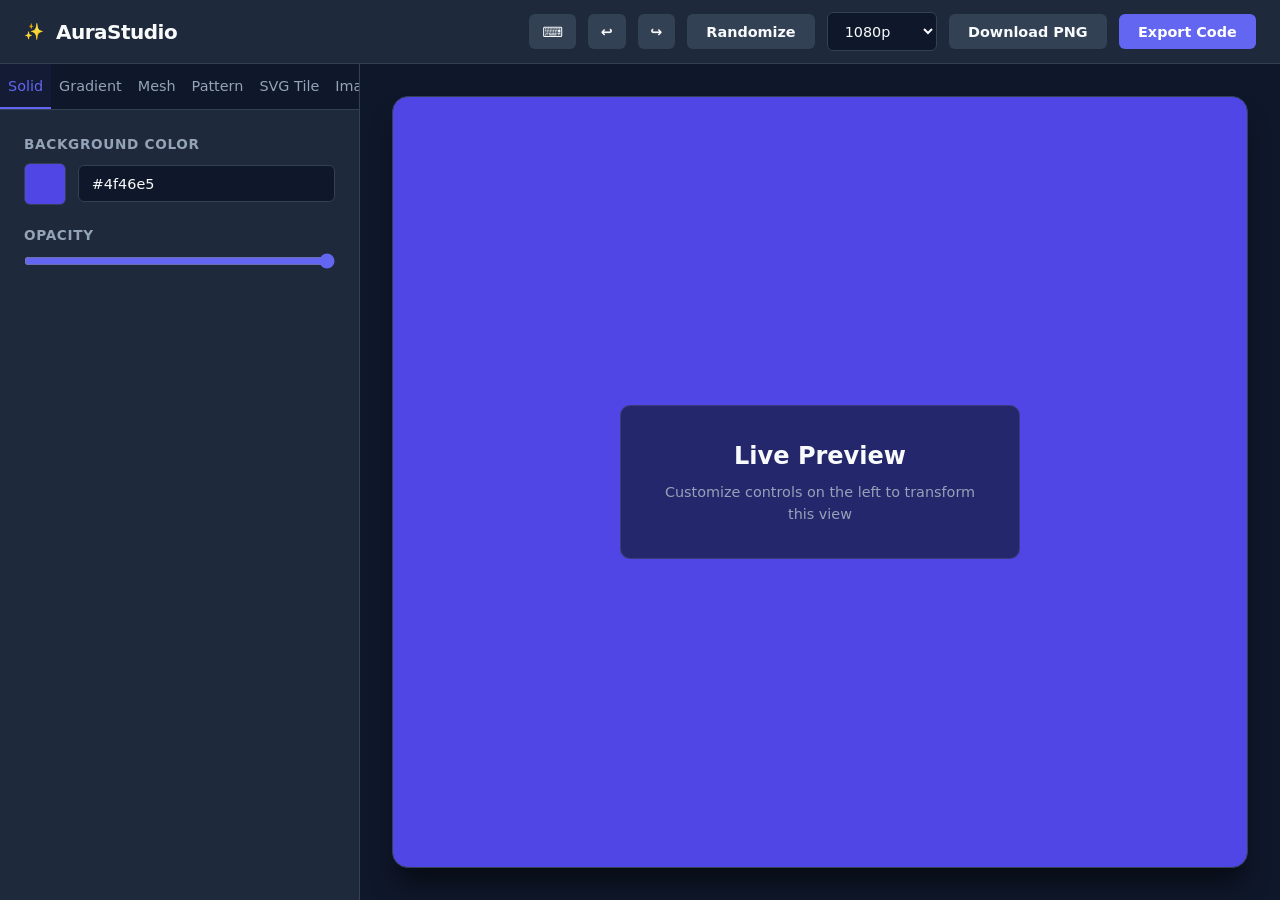
<file: index.html>
<!DOCTYPE html>
<html lang="en">
<head>
  <meta charset="UTF-8">
  <meta name="viewport" content="width=device-width, initial-scale=1.0">
  <title>AuraStudio — Advanced Background & Pattern Generator</title>
  <link rel="stylesheet" href="css/variables.css">
  <link rel="stylesheet" href="css/main.css">
  <link rel="stylesheet" href="css/layout.css">
  <link rel="stylesheet" href="css/components/sidebar.css">
  <link rel="stylesheet" href="css/components/canvas.css">
  <link rel="stylesheet" href="css/components/controls.css">
  <link rel="stylesheet" href="css/components/modal.css">
  <link rel="stylesheet" href="css/components/shortcutsModal.css">
  <link rel="stylesheet" href="css/components/svgPattern.css">
  <link rel="stylesheet" href="css/components/meshGradient.css">
  <link rel="stylesheet" href="css/components/toast.css">
</head>
<body>
  <div id="app" class="app-container">
    <header class="app-header">
      <div class="brand">
        <span class="logo-icon">✨</span>
        <h1>AuraStudio</h1>
      </div>
      <div class="header-actions">
        <button id="shortcuts-btn" class="btn btn-secondary btn-icon" title="Keyboard Shortcuts (?)">⌨️</button>
        <button id="undo-btn" class="btn btn-secondary btn-icon" title="Undo (Ctrl+Z)" disabled>↩</button>
        <button id="redo-btn" class="btn btn-secondary btn-icon" title="Redo (Ctrl+Y)" disabled>↪</button>
        <button id="randomize-btn" class="btn btn-secondary">Randomize</button>
        <select id="resolution-select" class="select-input" style="width: 110px;">
          <option value="1080p">1080p</option>
          <option value="4k">4K UHD</option>
          <option value="720p">720p</option>
        </select>
        <button id="download-png-btn" class="btn btn-secondary">Download PNG</button>
        <button id="export-code-btn" class="btn btn-primary">Export Code</button>
      </div>
    </header>

    <main class="app-body">
      <aside class="sidebar">
        <nav class="sidebar-tabs">
          <button class="tab-btn active" data-tab="solid">Solid</button>
          <button class="tab-btn" data-tab="gradient">Gradient</button>
          <button class="tab-btn" data-tab="mesh">Mesh</button>
          <button class="tab-btn" data-tab="pattern">Pattern</button>
          <button class="tab-btn" data-tab="svg">SVG Tile</button>
          <button class="tab-btn" data-tab="image">Image</button>
          <button class="tab-btn" data-tab="presets">Presets</button>
        </nav>

        <div class="sidebar-content">
          <!-- Solid Section -->
          <section id="panel-solid" class="tab-panel active">
            <div class="control-group">
              <label for="solid-color-input">Background Color</label>
              <div class="color-picker-wrapper">
                <input type="color" id="solid-color-input" value="#4f46e5">
                <input type="text" id="solid-hex-input" class="text-input" value="#4f46e5">
              </div>
            </div>
            <div class="control-group">
              <label for="solid-opacity">Opacity</label>
              <input type="range" id="solid-opacity" min="0" max="100" value="100">
            </div>
          </section>

          <!-- Gradient Section -->
          <section id="panel-gradient" class="tab-panel">
            <div class="control-group">
              <label for="gradient-type">Gradient Type</label>
              <select id="gradient-type" class="select-input">
                <option value="linear">Linear</option>
                <option value="radial">Radial</option>
                <option value="conic">Conic</option>
              </select>
            </div>
            <div class="control-group" id="angle-control-group">
              <label for="gradient-angle">Angle (<span id="angle-value">90</span>°)</label>
              <input type="range" id="gradient-angle" min="0" max="360" value="90">
            </div>
            <div class="control-group">
              <label>Color Stops</label>
              <div id="gradient-stops-list" class="stops-container"></div>
              <button id="add-stop-btn" class="btn btn-small">+ Add Stop</button>
            </div>
          </section>

          <!-- Mesh Gradient Section -->
          <section id="panel-mesh" class="tab-panel">
            <div class="control-group">
              <label for="mesh-bg-color">Base Background Color</label>
              <input type="color" id="mesh-bg-color" value="#0f172a">
            </div>
            <div class="control-group">
              <label for="mesh-blur">Diffusion Blur (<span id="mesh-blur-val">20</span>px)</label>
              <input type="range" id="mesh-blur" min="0" max="60" value="20">
            </div>
            <div class="control-group">
              <label>Color Anchors</label>
              <div id="mesh-anchors-list" class="mesh-anchors-container"></div>
              <button id="add-mesh-point-btn" class="btn btn-small">+ Add Color Point</button>
            </div>
          </section>

          <!-- Pattern Section -->
          <section id="panel-pattern" class="tab-panel">
            <div class="control-group">
              <label for="pattern-select">Pattern Style</label>
              <select id="pattern-select" class="select-input">
                <option value="dots">Polka Dots</option>
                <option value="grid">Grid Mesh</option>
                <option value="waves">Topographic Waves</option>
                <option value="stripes">Diagonal Stripes</option>
              </select>
            </div>
            <div class="control-group">
              <label for="pattern-fg-color">Pattern Color</label>
              <input type="color" id="pattern-fg-color" value="#ffffff">
            </div>
            <div class="control-group">
              <label for="pattern-bg-color">Base Color</label>
              <input type="color" id="pattern-bg-color" value="#1e1b4b">
            </div>
            <div class="control-group">
              <label for="pattern-scale">Scale</label>
              <input type="range" id="pattern-scale" min="10" max="100" value="30">
            </div>
          </section>

          <!-- Custom SVG Tile Section -->
          <section id="panel-svg" class="tab-panel">
            <div class="control-group">
              <label>Custom Vector SVG</label>
              <div id="svg-drop-zone" class="svg-upload-zone">
                <div id="svg-preview-container" class="svg-preview-box">
                  <span>🎨</span>
                </div>
                <p>Drag & drop <strong>.SVG</strong> file here or click to upload</p>
                <input type="file" id="svg-file-input" accept=".svg,image/svg+xml" class="file-input">
              </div>
            </div>
            <div class="control-group">
              <label for="svg-bg-color">Background Base Color</label>
              <input type="color" id="svg-bg-color" value="#0f172a">
            </div>
            <div class="control-group">
              <label for="svg-fill-color">SVG Tint Color</label>
              <input type="color" id="svg-fill-color" value="#38bdf8">
            </div>
            <div class="control-group">
              <label for="svg-opacity">Vector Opacity</label>
              <input type="range" id="svg-opacity" min="0" max="100" value="80">
            </div>
            <div class="control-group">
              <label for="svg-tile-size">Tile Size (<span id="svg-size-val">40</span>px)</label>
              <input type="range" id="svg-tile-size" min="10" max="200" value="40">
            </div>
            <div class="control-group">
              <label>Tiling Mode</label>
              <div class="tiling-grid-selector">
                <button class="tiling-option-btn active" data-mode="repeat">Repeat</button>
                <button class="tiling-option-btn" data-mode="space">Space</button>
                <button class="tiling-option-btn" data-mode="round">Round</button>
              </div>
            </div>
          </section>

          <!-- Image Section -->
          <section id="panel-image" class="tab-panel">
            <div class="control-group">
              <label>Upload Custom Background</label>
              <div id="drop-zone" class="drop-zone">
                <p>Drag & drop image here or <span>browse</span></p>
                <input type="file" id="image-file-input" accept="image/*" class="file-input">
              </div>
            </div>
            <div class="control-group">
              <label for="image-blur">Blur Effect</label>
              <input type="range" id="image-blur" min="0" max="20" value="0">
            </div>
            <div class="control-group">
              <label for="image-brightness">Brightness</label>
              <input type="range" id="image-brightness" min="0" max="200" value="100">
            </div>
          </section>

          <!-- Presets Section -->
          <section id="panel-presets" class="tab-panel">
            <div id="presets-grid" class="presets-grid"></div>
          </section>
        </div>
      </aside>

      <section class="canvas-viewport">
        <div id="preview-canvas" class="preview-canvas">
          <div class="canvas-overlay">
            <h2>Live Preview</h2>
            <p>Customize controls on the left to transform this view</p>
          </div>
        </div>
      </section>
    </main>
  </div>

  <!-- Export Code Modal -->
  <div id="export-modal" class="modal-overlay hidden">
    <div class="modal-card">
      <header class="modal-header">
        <h3>Export CSS Code</h3>
        <button id="close-modal-btn" class="close-btn">&times;</button>
      </header>
      <div class="modal-body">
        <pre><code id="css-code-output">/* CSS snippet will appear here */</code></pre>
      </div>
      <footer class="modal-footer">
        <button id="copy-code-btn" class="btn btn-primary">Copy CSS</button>
      </footer>
    </div>
  </div>

  <!-- Shortcuts Cheat Sheet Modal -->
  <div id="shortcuts-modal" class="modal-overlay hidden">
    <div class="modal-card">
      <header class="modal-header">
        <h3>Keyboard Shortcuts</h3>
        <button id="close-shortcuts-modal-btn" class="close-btn">&times;</button>
      </header>
      <div class="modal-body">
        <div class="shortcuts-grid">
          <div class="shortcut-row">
            <span class="shortcut-label">Undo action</span>
            <div class="shortcut-keys"><kbd>Ctrl</kbd><span>+</span><kbd>Z</kbd></div>
          </div>
          <div class="shortcut-row">
            <span class="shortcut-label">Redo action</span>
            <div class="shortcut-keys"><kbd>Ctrl</kbd><span>+</span><kbd>Y</kbd></div>
          </div>
          <div class="shortcut-row">
            <span class="shortcut-label">Randomize theme</span>
            <div class="shortcut-keys"><kbd>R</kbd></div>
          </div>
          <div class="shortcut-row">
            <span class="shortcut-label">Export CSS code</span>
            <div class="shortcut-keys"><kbd>E</kbd></div>
          </div>
          <div class="shortcut-row">
            <span class="shortcut-label">Toggle shortcut help</span>
            <div class="shortcut-keys"><kbd>Shift</kbd><span>+</span><kbd>?</kbd></div>
          </div>
        </div>
      </div>
    </div>
  </div>

  <div id="toast-container" class="toast-container"></div>

  <script type="module" src="js/app.js"></script>
</body>
</html>
</file>
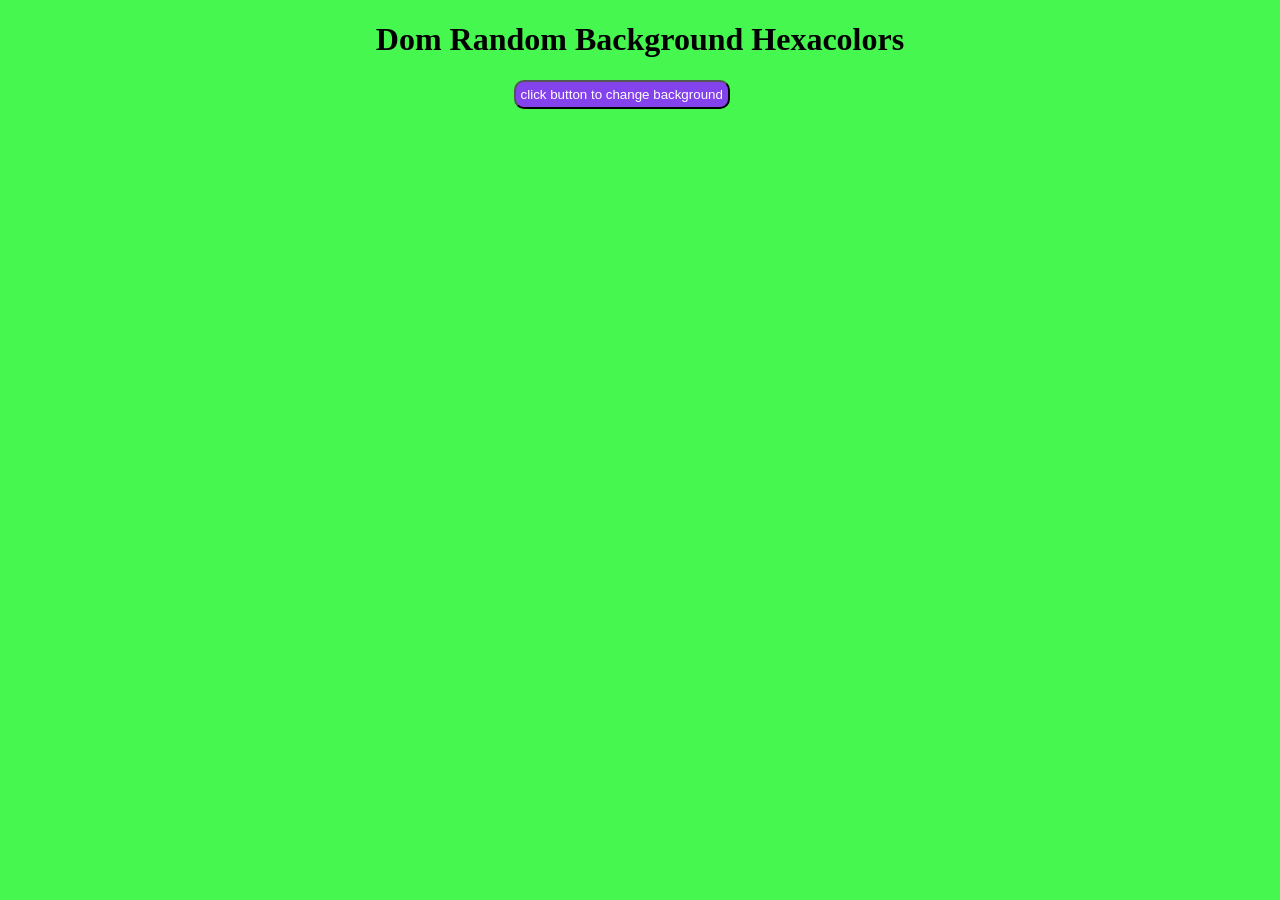
<file: change -background color.html>
<!DOCTYPE html>
<html lang="en">
<head>
  <meta charset="UTF-8">
  <meta name="viewport" content="width=device-width, initial-scale=1.0">
  <title>Dom Random Background Hexacolors</title>
  <link rel="stylesheet" href="background.css">
</head>
<h1>Dom Random Background Hexacolors</h1>
<body>
  <button>click button to change background </button>
</body>
<script src="./background.js"></script>
</html>
</file>
<file: css/variables.css>
:root {
  --font-primary: system-ui, -apple-system, BlinkMacSystemFont, 'Segoe UI', Roboto, Oxygen, Ubuntu, Cantarell, sans-serif;
  --font-mono: 'Courier New', Courier, monospace;

  --bg-dark-900: #0f172a;
  --bg-dark-800: #1e293b;
  --bg-dark-700: #334155;
  
  --text-light: #f8fafc;
  --text-muted: #94a3b8;
  
  --accent-primary: #6366f1;
  --accent-hover: #4f46e5;
  --accent-active: #4338ca;
  
  --border-color: #334155;
  --border-radius-sm: 6px;
  --border-radius-md: 10px;
  --border-radius-lg: 16px;

  --sidebar-width: 360px;
  --header-height: 64px;
  
  --transition-fast: 0.15s ease;
  --transition-normal: 0.25s ease;
}
</file>
<file: css/main.css>
*,
*::before,
*::after {
  box-sizing: border-box;
  margin: 0;
  padding: 0;
}

body {
  font-family: var(--font-primary);
  background-color: var(--bg-dark-900);
  color: var(--text-light);
  min-height: 100vh;
  overflow: hidden;
  line-height: 1.5;
  -webkit-font-smoothing: antialiased;
}

button,
input,
select {
  font-family: inherit;
  font-size: 0.9rem;
  color: inherit;
}

button {
  cursor: pointer;
  border: none;
  background: none;
}

.hidden {
  display: none !important;
}
</file>
<file: css/layout.css>
.app-container {
  display: flex;
  flex-direction: column;
  height: 100vh;
  width: 100vw;
}

.app-header {
  height: var(--header-height);
  background-color: var(--bg-dark-800);
  border-bottom: 1px solid var(--border-color);
  display: flex;
  align-items: center;
  justify-content: space-between;
  padding: 0 1.5rem;
  z-index: 10;
}

.brand {
  display: flex;
  align-items: center;
  gap: 0.75rem;
}

.brand h1 {
  font-size: 1.25rem;
  font-weight: 700;
  letter-spacing: -0.025em;
}

.header-actions {
  display: flex;
  align-items: center;
  gap: 0.75rem;
}

.app-body {
  display: flex;
  flex: 1;
  overflow: hidden;
}
</file>
<file: css/components/sidebar.css>
.sidebar {
  width: var(--sidebar-width);
  background-color: var(--bg-dark-800);
  border-right: 1px solid var(--border-color);
  display: flex;
  flex-direction: column;
}

.sidebar-tabs {
  display: flex;
  background-color: var(--bg-dark-900);
  border-bottom: 1px solid var(--border-color);
  overflow-x: auto;
}

.tab-btn {
  flex: 1;
  padding: 0.85rem 0.5rem;
  font-weight: 500;
  color: var(--text-muted);
  border-bottom: 2px solid transparent;
  transition: all var(--transition-fast);
  white-space: nowrap;
}

.tab-btn:hover {
  color: var(--text-light);
}

.tab-btn.active {
  color: var(--accent-primary);
  border-bottom-color: var(--accent-primary);
  background-color: rgba(99, 102, 241, 0.05);
}

.sidebar-content {
  flex: 1;
  padding: 1.5rem;
  overflow-y: auto;
}

.tab-panel {
  display: none;
  flex-direction: column;
  gap: 1.25rem;
}

.tab-panel.active {
  display: flex;
}
</file>
<file: css/components/canvas.css>
.canvas-viewport {
  flex: 1;
  padding: 2rem;
  background-color: var(--bg-dark-900);
  display: flex;
  align-items: center;
  justify-content: center;
}

.preview-canvas {
  width: 100%;
  height: 100%;
  border-radius: var(--border-radius-lg);
  border: 1px solid var(--border-color);
  box-shadow: 0 20px 25px -5px rgba(0, 0, 0, 0.5);
  display: flex;
  align-items: center;
  justify-content: center;
  transition: background var(--transition-normal),
    filter var(--transition-normal);
  position: relative;
  overflow: hidden;
}

.canvas-overlay {
  background: rgba(15, 23, 42, 0.65);
  backdrop-filter: blur(8px);
  padding: 2rem;
  border-radius: var(--border-radius-md);
  text-align: center;
  border: 1px solid rgba(255, 255, 255, 0.1);
  max-width: 400px;
}

.canvas-overlay h2 {
  font-size: 1.5rem;
  margin-bottom: 0.5rem;
}

.canvas-overlay p {
  color: var(--text-muted);
  font-size: 0.9rem;
}
</file>
<file: css/components/controls.css>
.control-group {
  display: flex;
  flex-direction: column;
  gap: 0.5rem;
}

.control-group label {
  font-size: 0.85rem;
  font-weight: 600;
  color: var(--text-muted);
  text-transform: uppercase;
  letter-spacing: 0.05em;
}

.color-picker-wrapper {
  display: flex;
  gap: 0.75rem;
  align-items: center;
}

input[type='color'] {
  -webkit-appearance: none;
  border: none;
  width: 42px;
  height: 42px;
  border-radius: var(--border-radius-sm);
  cursor: pointer;
  background: none;
}

input[type='color']::-webkit-color-swatch-wrapper {
  padding: 0;
}

input[type='color']::-webkit-color-swatch {
  border: 1px solid var(--border-color);
  border-radius: var(--border-radius-sm);
}

.text-input,
.select-input {
  flex: 1;
  background-color: var(--bg-dark-900);
  border: 1px solid var(--border-color);
  padding: 0.6rem 0.8rem;
  border-radius: var(--border-radius-sm);
  outline: none;
  transition: border-color var(--transition-fast);
}

.text-input:focus,
.select-input:focus {
  border-color: var(--accent-primary);
}

input[type='range'] {
  width: 100%;
  accent-color: var(--accent-primary);
}

.btn {
  padding: 0.6rem 1.2rem;
  border-radius: var(--border-radius-sm);
  font-weight: 600;
  transition: background-color var(--transition-fast);
}

.btn-primary {
  background-color: var(--accent-primary);
  color: #fff;
}

.btn-primary:hover {
  background-color: var(--accent-hover);
}

.btn-secondary {
  background-color: var(--bg-dark-700);
  color: var(--text-light);
}

.btn-secondary:hover {
  background-color: #475569;
}

.btn-icon {
  padding: 0.6rem 0.8rem;
}

.drop-zone {
  border: 2px dashed var(--border-color);
  border-radius: var(--border-radius-md);
  padding: 2rem 1rem;
  text-align: center;
  cursor: pointer;
  transition: border-color var(--transition-fast);
  position: relative;
}

.drop-zone:hover,
.drop-zone.dragover {
  border-color: var(--accent-primary);
}

.drop-zone span {
  color: var(--accent-primary);
  text-decoration: underline;
}

.file-input {
  position: absolute;
  top: 0;
  left: 0;
  width: 100%;
  height: 100%;
  opacity: 0;
  cursor: pointer;
}

.presets-grid {
  display: grid;
  grid-template-columns: repeat(2, 1fr);
  gap: 0.75rem;
}

.preset-card {
  height: 80px;
  border-radius: var(--border-radius-sm);
  border: 1px solid var(--border-color);
  cursor: pointer;
  transition: transform var(--transition-fast);
}

.preset-card:hover {
  transform: scale(1.03);
}
</file>
<file: css/components/modal.css>
.modal-overlay {
  position: fixed;
  inset: 0;
  background-color: rgba(0, 0, 0, 0.75);
  display: flex;
  align-items: center;
  justify-content: center;
  z-index: 100;
  backdrop-filter: blur(4px);
}

.modal-card {
  background-color: var(--bg-dark-800);
  border: 1px solid var(--border-color);
  border-radius: var(--border-radius-md);
  width: 100%;
  max-width: 550px;
  box-shadow: 0 25px 50px -12px rgba(0, 0, 0, 0.5);
  overflow: hidden;
}

.modal-header {
  padding: 1.25rem;
  border-bottom: 1px solid var(--border-color);
  display: flex;
  justify-content: space-between;
  align-items: center;
}

.close-btn {
  font-size: 1.5rem;
  color: var(--text-muted);
}

.close-btn:hover {
  color: var(--text-light);
}

.modal-body {
  padding: 1.25rem;
  background-color: var(--bg-dark-900);
  max-height: 350px;
  overflow-y: auto;
}

.modal-body pre {
  font-family: var(--font-mono);
  color: #a5b4fc;
  font-size: 0.9rem;
  white-space: pre-wrap;
  word-break: break-all;
}

.modal-footer {
  padding: 1rem 1.25rem;
  border-top: 1px solid var(--border-color);
  display: flex;
  justify-content: flex-end;
}
</file>
<file: css/components/shortcutsModal.css>
.shortcuts-grid {
  display: grid;
  grid-template-columns: 1fr;
  gap: 0.85rem;
}

.shortcut-row {
  display: flex;
  align-items: center;
  justify-content: space-between;
  padding: 0.6rem 0.8rem;
  background-color: var(--bg-dark-800);
  border: 1px solid var(--border-color);
  border-radius: var(--border-radius-sm);
}

.shortcut-label {
  font-size: 0.9rem;
  color: var(--text-light);
}

.shortcut-keys {
  display: flex;
  gap: 0.35rem;
}

kbd {
  background-color: var(--bg-dark-700);
  color: var(--accent-primary);
  border: 1px solid var(--border-color);
  border-radius: 4px;
  padding: 0.2rem 0.5rem;
  font-family: var(--font-mono);
  font-size: 0.8rem;
  font-weight: 600;
  box-shadow: 0 2px 0 var(--border-color);
}
</file>
<file: css/components/svgPattern.css>
.svg-upload-zone {
  border: 2px dashed var(--border-color);
  border-radius: var(--border-radius-md);
  padding: 1.5rem;
  text-align: center;
  background-color: var(--bg-dark-800);
  cursor: pointer;
  transition: border-color 0.2s ease, background-color 0.2s ease;
}

.svg-upload-zone:hover,
.svg-upload-zone.drag-over {
  border-color: var(--accent-primary);
  background-color: var(--bg-dark-700);
}

.svg-preview-box {
  display: flex;
  align-items: center;
  justify-content: center;
  width: 64px;
  height: 64px;
  margin: 0 auto 0.75rem auto;
  border-radius: var(--border-radius-sm);
  background-color: var(--bg-dark-900);
  border: 1px solid var(--border-color);
  padding: 8px;
}

.svg-preview-box svg {
  width: 100%;
  height: 100%;
  object-fit: contain;
}

.tiling-grid-selector {
  display: grid;
  grid-template-columns: repeat(3, 1fr);
  gap: 0.5rem;
  margin-top: 0.5rem;
}

.tiling-option-btn {
  padding: 0.5rem;
  font-size: 0.8rem;
  background-color: var(--bg-dark-800);
  border: 1px solid var(--border-color);
  border-radius: var(--border-radius-sm);
  color: var(--text-light);
  cursor: pointer;
  text-align: center;
  transition: all 0.2s ease;
}

.tiling-option-btn:hover {
  border-color: var(--accent-primary);
}

.tiling-option-btn.active {
  background-color: var(--accent-primary);
  color: #ffffff;
  border-color: var(--accent-primary);
}
</file>
<file: css/components/meshGradient.css>
.mesh-anchors-container {
  display: flex;
  flex-direction: column;
  gap: 0.75rem;
  margin-bottom: 1rem;
}

.mesh-anchor-row {
  display: flex;
  align-items: center;
  justify-content: space-between;
  gap: 0.5rem;
  padding: 0.5rem 0.75rem;
  background-color: var(--bg-dark-800);
  border: 1px solid var(--border-color);
  border-radius: var(--border-radius-sm);
}

.mesh-anchor-info {
  display: flex;
  align-items: center;
  gap: 0.5rem;
  font-size: 0.85rem;
  color: var(--text-light);
}

.mesh-point-handle {
  position: absolute;
  width: 24px;
  height: 24px;
  border-radius: 50%;
  border: 2px solid #ffffff;
  box-shadow: 0 0 10px rgba(0, 0, 0, 0.5), inset 0 0 4px rgba(0, 0, 0, 0.3);
  cursor: grab;
  transform: translate(-50%, -50%);
  transition: transform 0.1s ease, box-shadow 0.1s ease;
  z-index: 10;
}

.mesh-point-handle:hover,
.mesh-point-handle.dragging {
  transform: translate(-50%, -50%) scale(1.25);
  box-shadow: 0 0 14px rgba(255, 255, 255, 0.8);
  cursor: grabbing;
}
</file>
<file: css/components/toast.css>
.toast-container {
  position: fixed;
  bottom: 2rem;
  right: 2rem;
  display: flex;
  flex-direction: column;
  gap: 0.5rem;
  z-index: 200;
}

.toast {
  background-color: var(--bg-dark-700);
  color: var(--text-light);
  padding: 0.8rem 1.2rem;
  border-radius: var(--border-radius-sm);
  border-left: 4px solid var(--accent-primary);
  box-shadow: 0 10px 15px -3px rgba(0, 0, 0, 0.3);
  font-size: 0.9rem;
  animation: slideIn 0.2s ease forwards;
}

@keyframes slideIn {
  from {
    transform: translateX(100%);
    opacity: 0;
  }
  to {
    transform: translateX(0);
    opacity: 1;
  }
}
</file>
<file: background.css>
button{
    background-color: #8342eb;
    border-radius: 10px;
    margin-left:40%;
    color:white;
    padding:5px;
}
h1{
    text-align: center;
}
</file>
